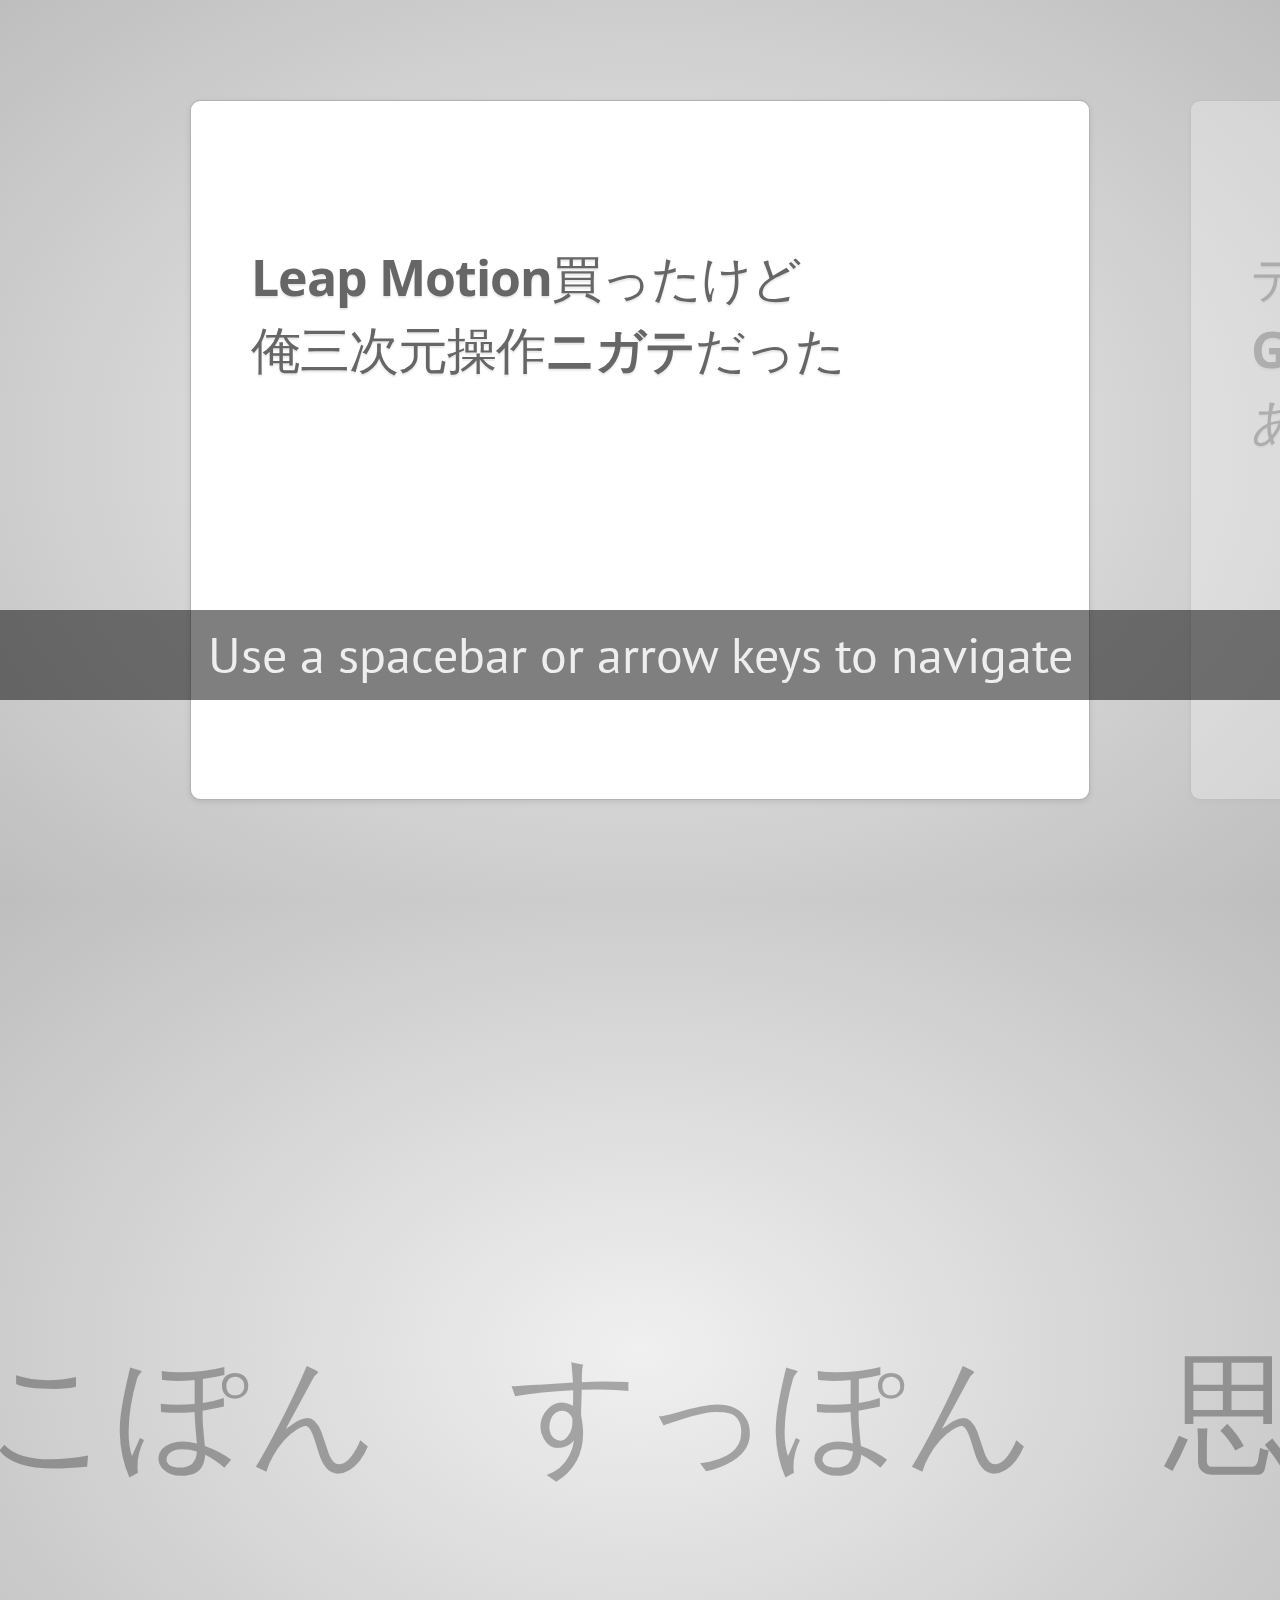
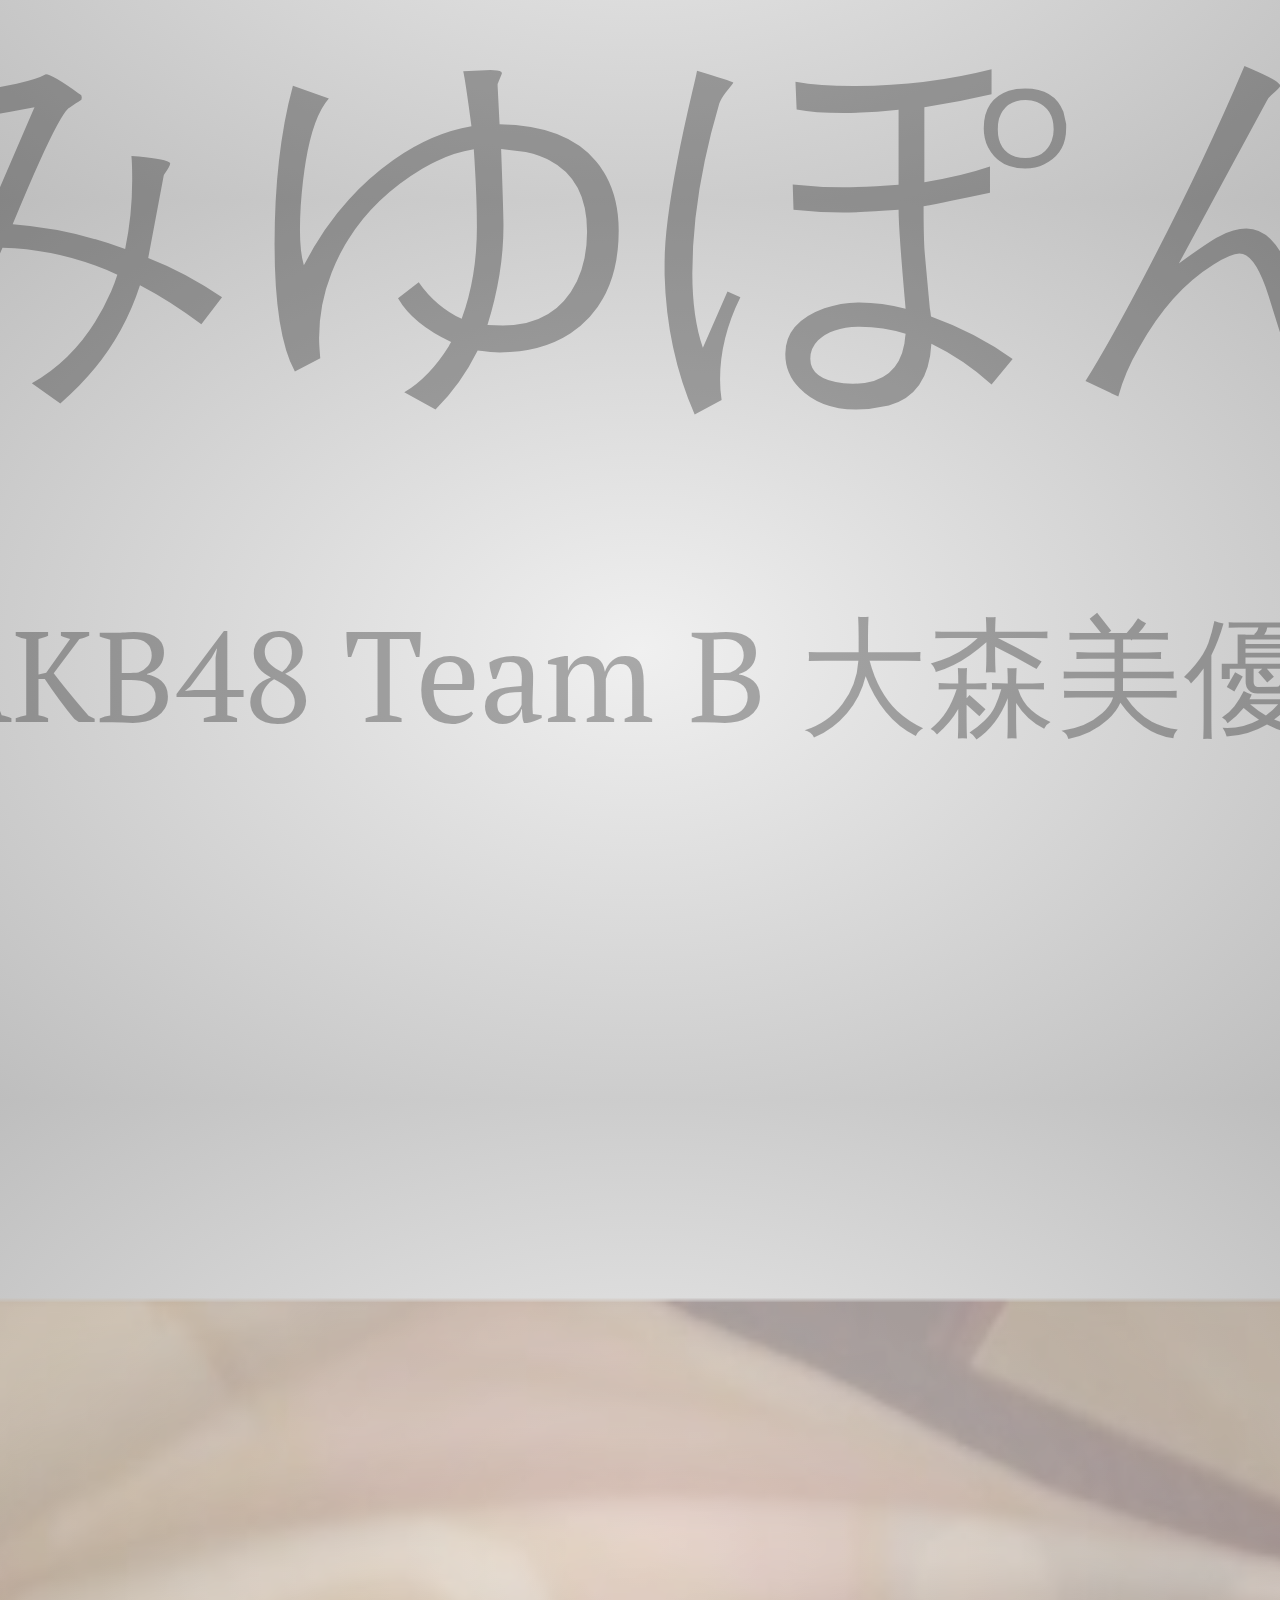
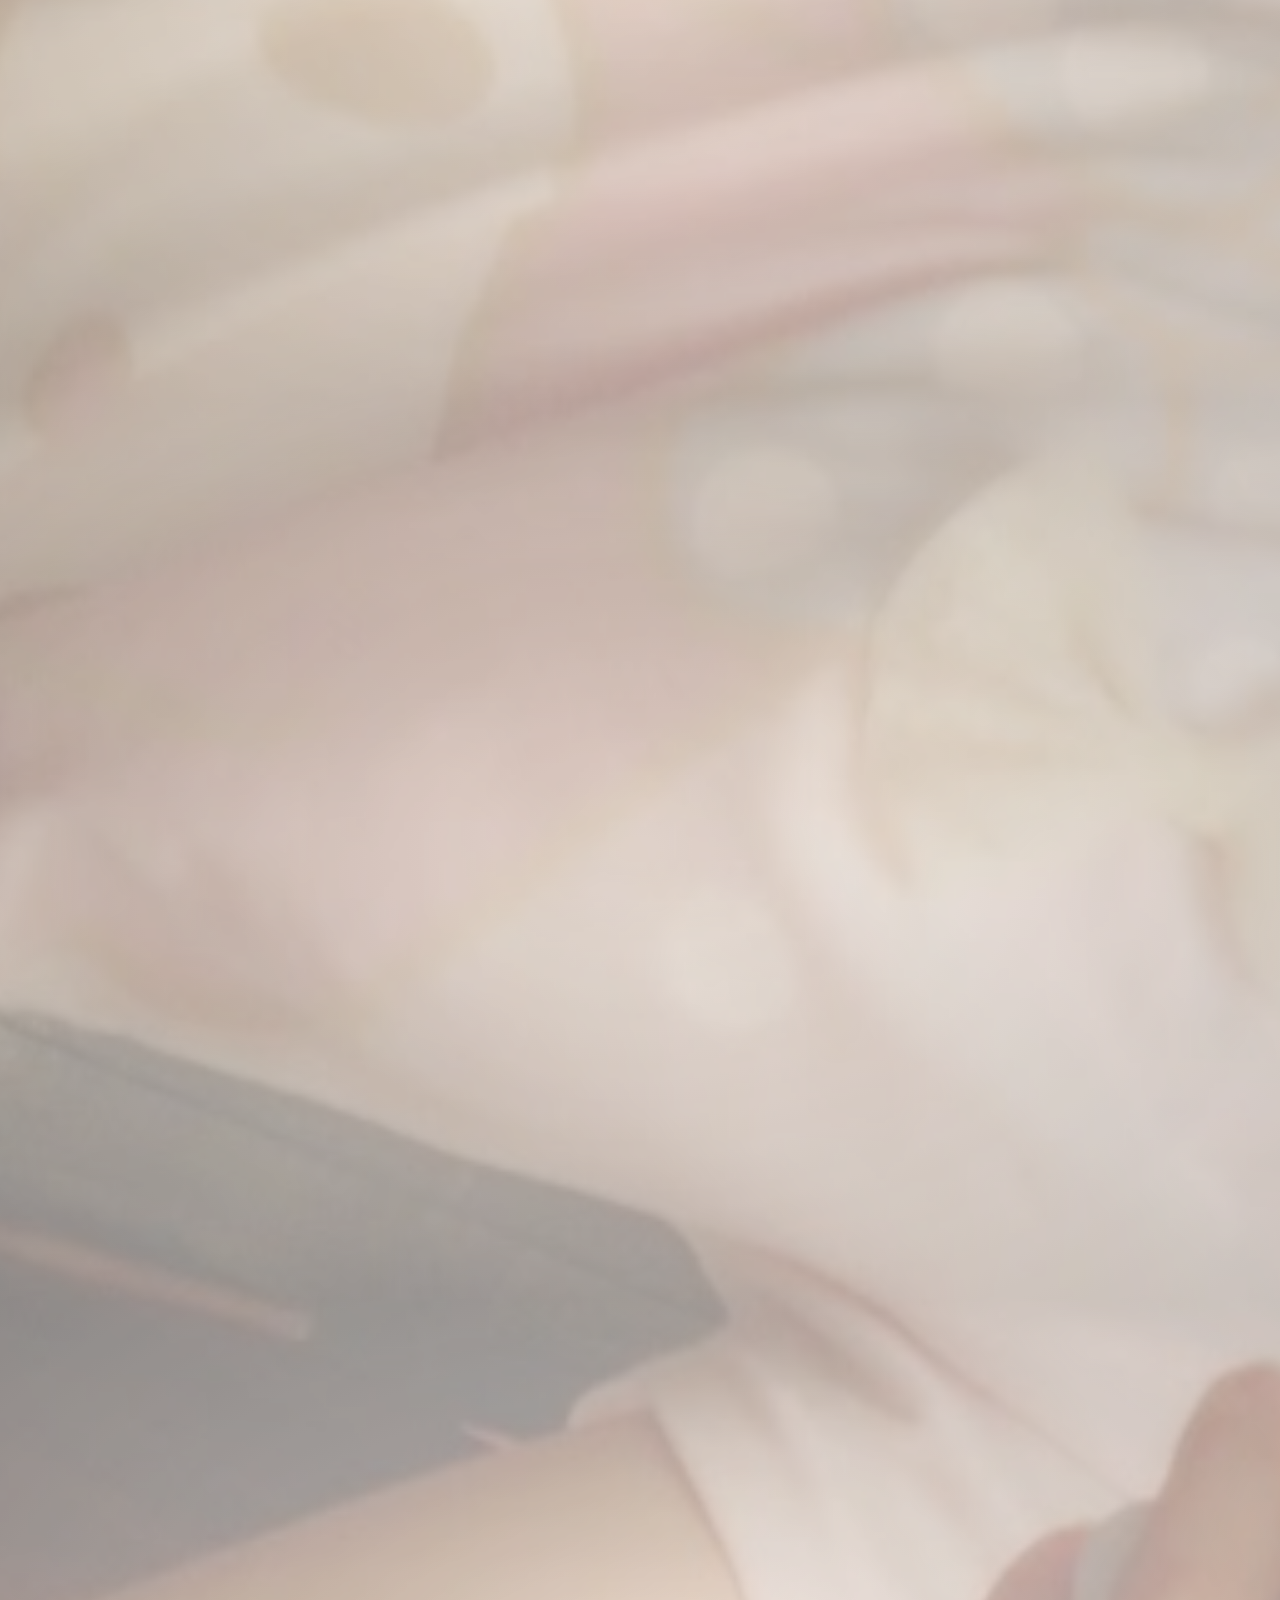
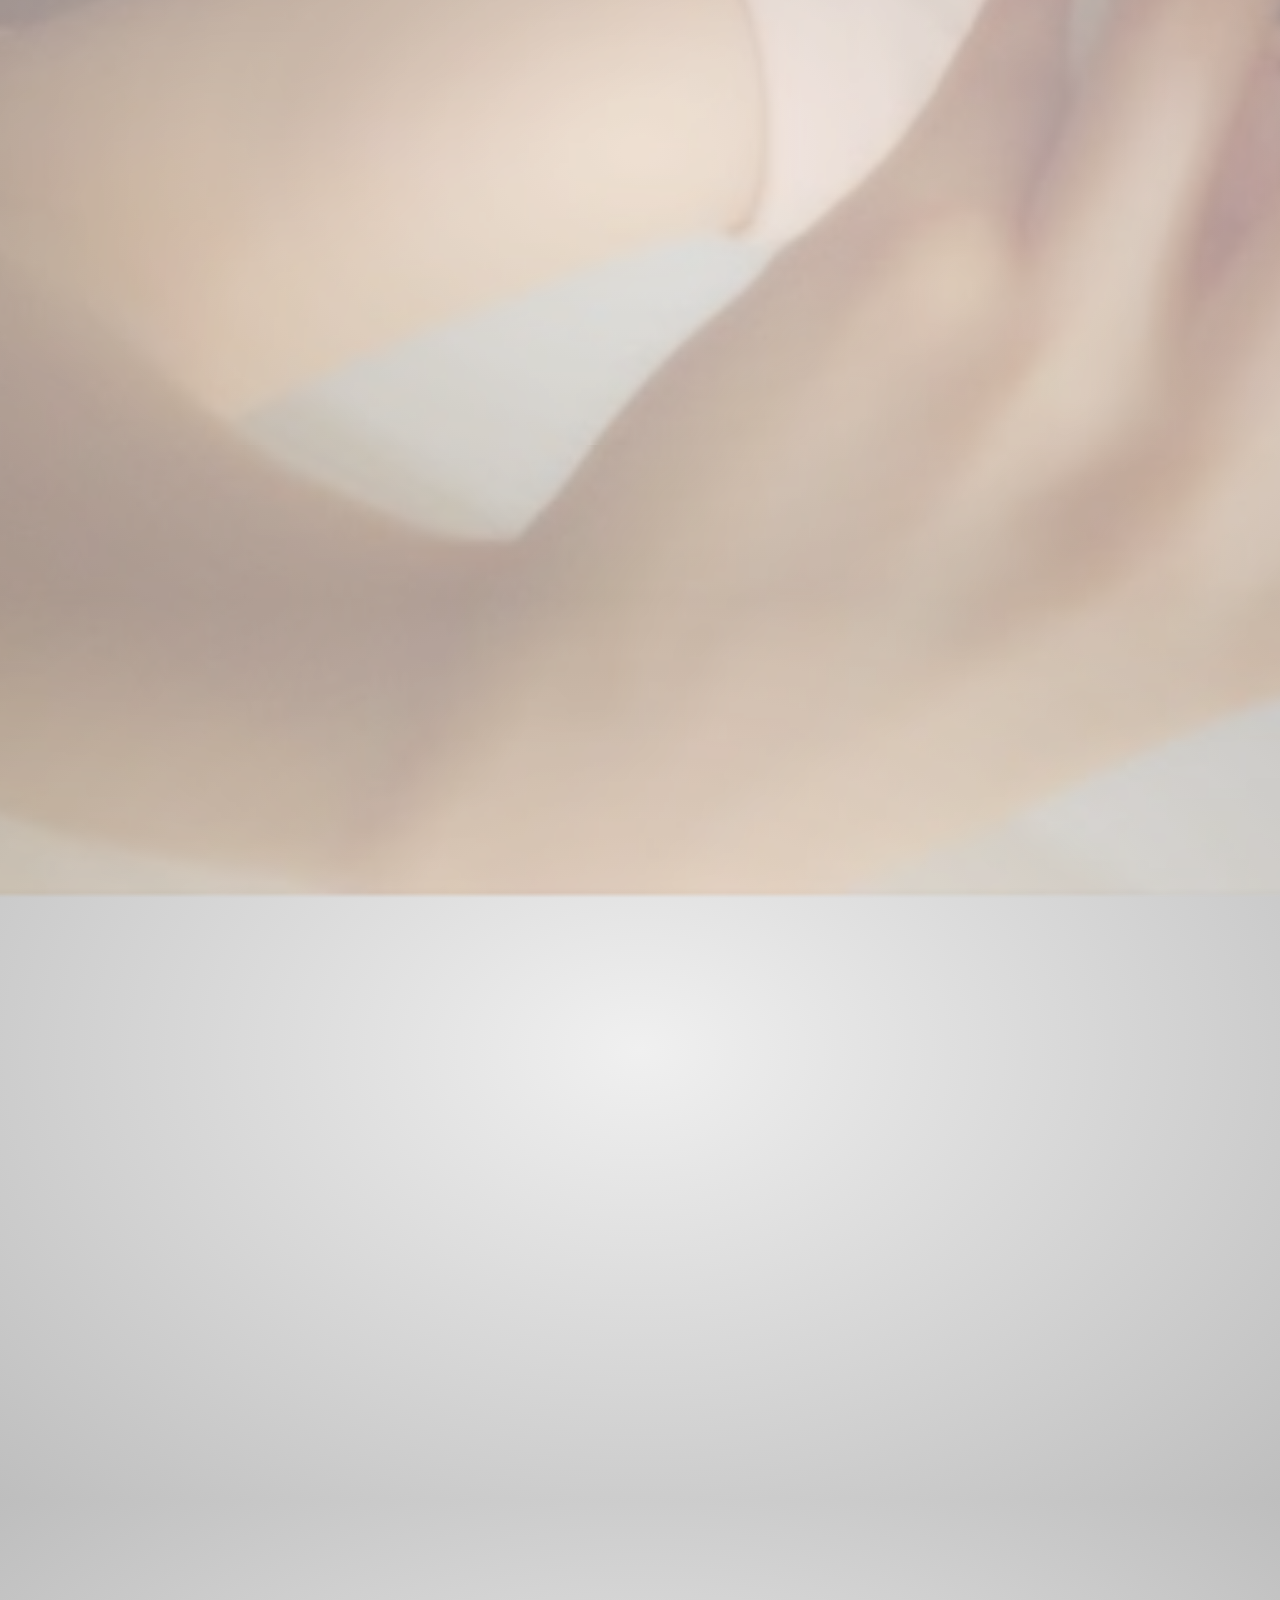
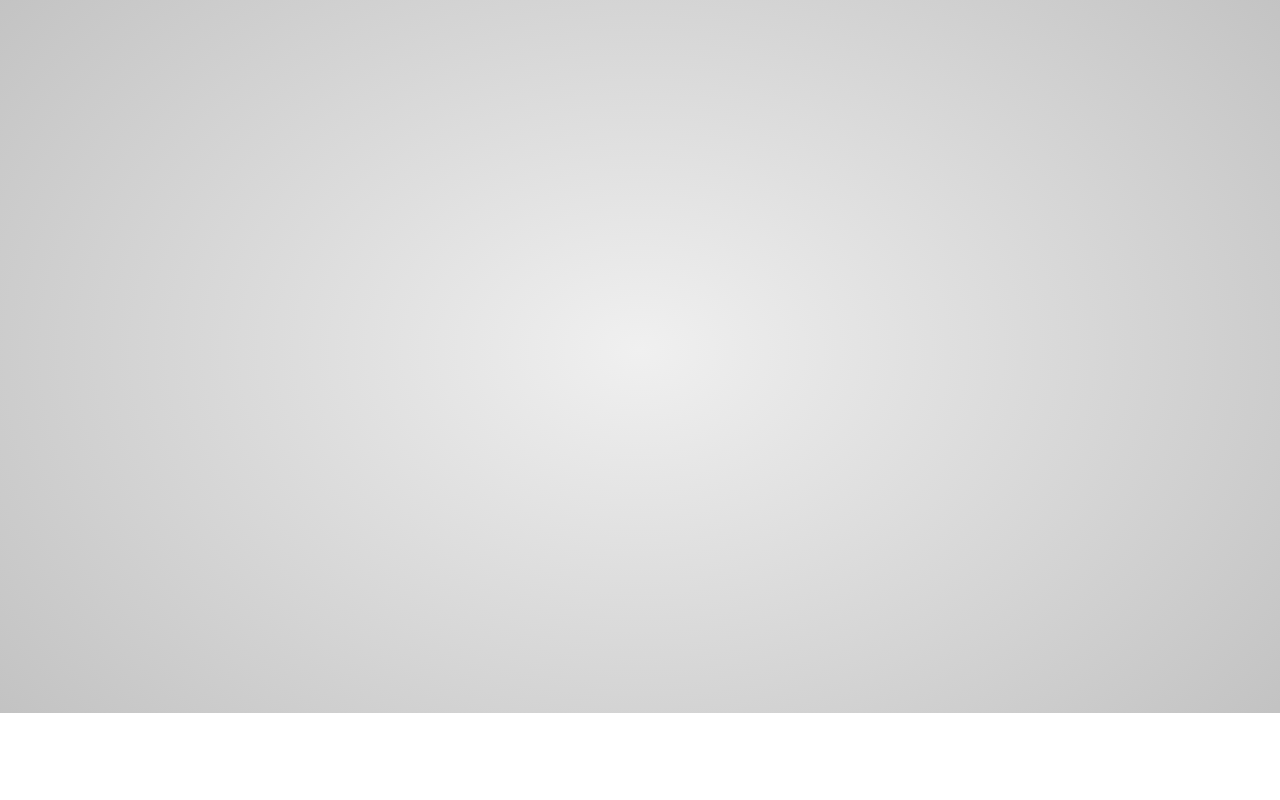
<file: index.html>
<!doctype html>

<!--

    Welcome to the light side of the source, young padawan.

    One step closer to learn something interesting you are...

                               ____                  
                            _.' :  `._               
                        .-.'`.  ;   .'`.-.           
               __      / : ___\ ;  /___ ; \      __  
             ,'_ ""=-.:__;".-.";: :".-.":__;.-="" _`,
             :' `.t""=-.. '<@.`;_  ',@:` ..-=""j.' `;
                  `:-.._J '-.-'L__ `-.-' L_..-;'     
                    "-.__ ;  .-"  "-.  : __.-"       
                        L ' /.======.\ ' J           
                         "-.   "__"   .-"            
                        __.l"-:_JL_;-";.__           
                     .-j/'.;  ;""""  / .'\"-.        
                   .' /:`. "-.:     .-" .';  `.      
                .-"  / ;  "-. "-..-" .-"  :    "-.   
             .+"-.  : :      "-.__.-"      ;-._   \  
             ; \  `.; ;                    : : "+. ; 
             :  ;   ; ;                    : ;  : \: 
             ;  :   ; :                    ;:   ;  : 
            : \  ;  :  ;                  : ;  /  :: 
            ;  ; :   ; :                  ;   :   ;: 
            :  :  ;  :  ;                : :  ;  : ; 
            ;\    :   ; :                ; ;     ; ; 
            : `."-;   :  ;              :  ;    /  ; 
             ;    -:   ; :              ;  : .-"   : 
             :\     \  :  ;            : \.-"      : 
              ;`.    \  ; :            ;.'_..-=  / ; 
              :  "-.  "-:  ;          :/."      .'  :
               \         \ :          ;/  __        :
                \       .-`.\        /t-""  ":-+.   :
                 `.  .-"    `l    __/ /`. :  ; ; \  ;
                   \   .-" .-"-.-"  .' .'j \  /   ;/ 
                    \ / .-"   /.     .'.' ;_:'    ;  
                     :-""-.`./-.'     /    `.___.'   
                           \ `t  ._  /               
                            "-.t-._:'                

-->

<!--
    
    So you'd like to know how to use impress.js?
    
    You've made the first, very important step - you're reading the source code.
    And that's how impress.js presentations are built - with HTML and CSS code.
    
    Believe me, you need quite decent HTML and CSS skills to be able to use impress.js effectively.
    And what is even more important, you need to be a designer, too, because there are no default
    styles for impress.js presentations, there is no default or automatic layout for them.
    
    You need to design and build it by hand.
    
    So...
    
    Would you still like to know how to use impress.js?
    
-->

<html lang="en">
<head>
    <meta charset="utf-8" />
    <meta name="viewport" content="width=1024" />
    <meta name="apple-mobile-web-app-capable" content="yes" />
    <title>impress.js | presentation tool based on the power of CSS3 transforms and transitions in modern browsers | by Bartek Szopka @bartaz</title>
    
    <meta name="description" content="impress.js is a presentation tool based on the power of CSS3 transforms and transitions in modern browsers and inspired by the idea behind prezi.com." />
    <meta name="author" content="Bartek Szopka" />

    <link href="http://fonts.googleapis.com/css?family=Open+Sans:regular,semibold,italic,italicsemibold|PT+Sans:400,700,400italic,700italic|PT+Serif:400,700,400italic,700italic" rel="stylesheet" />

    <!--
        
        Impress.js doesn't depend on any external stylesheet. Script adds all styles it needs for
        presentation to work.
        
        This style below contains styles only for demo presentation. Browse it to see how impress.js
        classes are used to style presentation steps, or how to apply fallback styles, but I don't want
        you to use them directly in your presentation.
        
        Be creative, build your own. We don't really want all impress.js presentations to look the same,
        do we?
        
        When creating your own presentation get rid of this file. Start from scratch, it's fun!
        
    -->
    <link href="css/impress-demo.css" rel="stylesheet" />
    
    <link rel="shortcut icon" href="favicon.png" />
    <link rel="apple-touch-icon" href="apple-touch-icon.png" />
    <script src="./js/jquery-2.0.3.js"></script>
    <script src="./js/leap.js"></script>
    <script src="./js/leap_gesture.js"></script>
</head>

<!--
    
    Body element is used by impress.js to set some useful class names, that will allow you to detect
    the support and state of the presentation in CSS or other scripts.
    
    First very useful class name is `impress-not-supported`. This class means, that browser doesn't
    support features required by impress.js, so you should apply some fallback styles in your CSS.
    It's not necessary to add it manually on this element. If the script detects that browser is not
    good enough it will add this class, but keeping it in HTML means that users without JavaScript
    will also get fallback styles.
    
    When impress.js script detects that browser supports all required features, this class name will
    be removed.
    
    The class name on body element also depends on currently active presentation step. More details about
    it can be found later, when `hint` element is being described.
    
-->
<body class="impress-not-supported">

<!--
    For example this fallback message is only visible when there is `impress-not-supported` class on body.
-->
<div class="fallback-message">
    <p>Your browser <b>doesn't support the features required</b> by impress.js, so you are presented with a simplified version of this presentation.</p>
    <p>For the best experience please use the latest <b>Chrome</b>, <b>Safari</b> or <b>Firefox</b> browser.</p>
</div>

<!--
    
    Now that's the core element used by impress.js.
    
    That's the wrapper for your presentation steps. In this element all the impress.js magic happens.
    It doesn't have to be a `<div>`. Only `id` is important here as that's how the script find it.
    
    You probably won't need it now, but there are some configuration options that can be set on this element.
    
    To change the duration of the transition between slides use `data-transition-duration="2000"` giving it
    a number of ms. It defaults to 1000 (1s).
    
    You can also control the perspective with `data-perspective="500"` giving it a number of pixels.
    It defaults to 1000. You can set it to 0 if you don't want any 3D effects.
    If you are willing to change this value make sure you understand how CSS perspective works:
    https://developer.mozilla.org/en/CSS/perspective
    
    But as I said, you won't need it for now, so don't worry - there are some simple but interesing things
    right around the corner of this tag ;)
    
-->
<div id="impress">

    <!--
        
        Here is where interesting thing start to happen.
        
        Each step of the presentation should be an element inside the `#impress` with a class name
        of `step`. These step elements are positioned, rotated and scaled by impress.js, and
        the 'camera' shows them on each step of the presentation.
        
        Positioning information is passed through data attributes.
        
        In the example below we only specify x and y position of the step element with `data-x="-1000"`
        and `data-y="-1500` attributes. This means that **the center** of the element (yes, the center)
        will be positioned in point x = -1000px and y = -1500px of the presentation 'canvas'.
        
        It will not be rotated or scaled.
        
    -->
    <div id="bored" class="step slide" data-x="-1000" data-y="-1500">
        <q><b>Leap Motion</b>買ったけど<br>俺三次元操作<strong>ニガテ</strong>だった</q>
    </div>

    <!--
        
        The `id` attribute of the step element is used to identify it in the URL, but it's optional.
        If it is not defined, it will get a default value of `step-N` where N is a number of slide.
        
        So in the example below it'll be `step-2`.
        
        The hash part of the url when this step is active will be `#/step-2`.
        
        You can also use `#step-2` in a link, to point directly to this particular step.
        
        Please note, that while `#/step-2` (with slash) would also work in a link it's not recommended.
        Using classic `id`-based links like `#step-2` makes these links usable also in fallback mode.
        
    -->
    <div class="step slide" data-x="0" data-y="-1500">
        <q>デモ動画でよく見る <br>
        <strong>Google Earth</strong> <br>
        あれ　<strong>ムズイ</strong>　ぜんぜん　<strong>ダメ</strong></q>
    </div>

    <div class="step slide" data-x="1000" data-y="-1500">
        <q>なので興味のある人は<strong>適当に</strong> いじってください。<br>
        で、<strong>本題</strong>は</q>
    </div>

    <!--
        
        This is an example of step element being scaled.
        
        Again, we use a `data-` attribute, this time it's `data-scale="4"`, so it means that this
        element will be 4 times larger than the others.
        From presentation and transitions point of view it means, that it will have to be scaled
        down (4 times) to make it back to it's correct size.
        
    -->
    <div id="title" class="step" data-x="0" data-y="0" data-scale="4">
        <span class="try">でこぽん　すっぽん　思いっきり〜</span>
        <h1>みゆぽん！<sup>*</sup></h1>
        <span class="footnote"><sup>*</sup> AKB48 Team B 大森美優ちゃん かわいいよ٩( 'ω' )و  </span>
    </div>

    <!--
        
        This element introduces rotation.
        
        Notation shouldn't be a surprise. We use `data-rotate="90"` attribute, meaning that this
        element should be rotated by 90 degrees clockwise.
        
    -->
    <div id="its" class="step" data-x="100" data-y="3000" data-rotate="90" data-scale="5">
        <img src="img/miyupon1.jpg" alt="かわいいみゆぽん">
    </div>

    <div id="big" class="step" data-x="3500" data-y="2100" data-rotate="180" data-scale="6">
        <p>とっても <b>かわいい</b></p>
    </div>

    <!--
        
        And now it gets really exciting! We move into third dimension!
        
        Along with `data-x` and `data-y`, you can define the position on third (Z) axis, with
        `data-z`. In the example below we use `data-z="-3000"` meaning that element should be
        positioned far away from us (by 3000px).
        
    -->
    <div id="tiny" class="step" data-x="2825" data-y="2325" data-z="-3000" data-rotate="300" data-scale="1">
        <img src="img/miyupon3.jpg" alt="おちゃめなみゆぽん">
    </div>

    <!--
        
        This step here doesn't introduce anything new when it comes to data attributes, but you
        should notice in the demo that some words of this text are being animated.
        It's a very basic CSS transition that is applied to the elements when this step element is
        reached.
        
        At the very beginning of the presentation all step elements are given the class of `future`.
        It means that they haven't been visited yet.
        
        When the presentation moves to given step `future` is changed to `present` class name.
        That's how animation on this step works - text moves when the step has `present` class.
        
        Finally when the step is left the `present` class is removed from the element and `past`
        class is added.
        
        So basically every step element has one of three classes: `future`, `present` and `past`.
        Only one current step has the `present` class.
        
    -->
    <div id="ing" class="step" data-x="3500" data-y="-850" data-rotate="270" data-scale="6">
        <p>みゆぽんは <b class="positioning">かわいい</b>, <b class="rotating">おちゃめ</b> and 握手は<b class="scaling">ネ申対応</b> <br>9月に会えるのが<br>とっても楽しみ</p>
    </div>

    <div id="imagination" class="step" data-x="6700" data-y="-300" data-scale="6">
        <p><b>みゆぽん</b> は <b class="imagination">天使</b>
            <img src="img/miyupon5.jpg" alt="みゆぽんは天使"></p>
    </div>

    <div id="source" class="step" data-x="6300" data-y="2000" data-rotate="20" data-scale="4">
        <p>want to know more?</p>
        <q>Check <a href="https://plus.google.com/u/0/104832409151547328144/posts">Google+</a></q>
    </div>

    <div id="one-more-thing" class="step" data-x="6000" data-y="4000" data-scale="2">
        <p>one more thing...</p>
    </div>

    <!--
        
        And the last one shows full power and flexibility of impress.js.
        
        You can not only position element in 3D, but also rotate it around any axis.
        So this one here will get rotated by -40 degrees (40 degrees anticlockwise) around X axis and
        10 degrees (clockwise) around Y axis.
        
        You can of course rotate it around Z axis with `data-rotate-z` - it has exactly the same effect
        as `data-rotate` (these two are basically aliases).
        
    -->
    <div id="its-in-3d" class="step" data-x="6200" data-y="4300" data-z="-100" data-rotate-x="-40" data-rotate-y="10" data-scale="2">
        <p><span class="have">さっほー</span> こと <span class="you">岩立沙穂</span> ちゃんも <span class="noticed">かわいいよ！</span> <span class="its">お弁当</span> と <span class="in">いなご</span> と <span class="in">発声練習</span> が <b>有名！<sup>*</sup></b>?</p>
        <span class="footnote">* <a href="https://plus.google.com/u/0/104832409151547328144/posts">Google+</a> をチェックしよう！</span>
        
    </div>

    <!--
        
        So to make a summary of all the possible attributes used to position presentation steps, we have:
        
        * `data-x`, `data-y`, `data-z` - they define the position of **the center** of step element on
            the canvas in pixels; their default value is 0;
        * `data-rotate-x`, `data-rotate-y`, 'data-rotate-z`, `data-rotate` - they define the rotation of
            the element around given axis in degrees; their default value is 0; `data-rotate` and `data-rotate-z`
            are exactly the same;
        * `data-scale` - defines the scale of step element; default value is 1
        
        These values are used by impress.js in CSS transformation functions, so for more information consult
        CSS transfrom docs: https://developer.mozilla.org/en/CSS/transform
        
    -->
    <div id="overview" class="step" data-x="3000" data-y="1500" data-scale="10">
    </div>

</div>

<!--
    
    Hint is not related to impress.js in any way.
    
    But it can show you how to use impress.js features in creative way.
    
    When the presentation step is shown (selected) its element gets the class of "active" and the body element
    gets the class based on active step id `impress-on-ID` (where ID is the step's id)... It may not be
    so clear because of all these "ids" in previous sentence, so for example when the first step (the one with
    the id of `bored`) is active, body element gets a class of `impress-on-bored`.
    
    This class is used by this hint below. Check CSS file to see how it's shown with delayed CSS animation when
    the first step of presentation is visible for a couple of seconds.
    
    ...
    
    And when it comes to this piece of JavaScript below ... kids, don't do this at home ;)
    It's just a quick and dirty workaround to get different hint text for touch devices.
    In a real world it should be at least placed in separate JS file ... and the touch content should be
    probably just hidden somewhere in HTML - not hard-coded in the script.
    
    Just sayin' ;)
    
-->
<div class="hint">
    <p>Use a spacebar or arrow keys to navigate</p>
</div>
<script>
if ("ontouchstart" in document.documentElement) { 
    document.querySelector(".hint").innerHTML = "<p>Tap on the left or right to navigate</p>";
}
</script>

<!--
    
    Last, but not least.
    
    To make all described above really work, you need to include impress.js in the page.
    I strongly encourage to minify it first.
    
    In here I just include full source of the script to make it more readable.
    
    You also need to call a `impress().init()` function to initialize impress.js presentation.
    And you should do it in the end of your document. Not only because it's a good practice, but also
    because it should be done when the whole document is ready.
    Of course you can wrap it in any kind of "DOM ready" event, but I was too lazy to do so ;)
    
-->
<script src="js/impress.js"></script>
<script>impress().init();</script>

<!--
    
    The `impress()` function also gives you access to the API that controls the presentation.
    
    Just store the result of the call:
    
        var api = impress();
    
    and you will get three functions you can call:
    
        `api.init()` - initializes the presentation,
        `api.next()` - moves to next step of the presentation,
        `api.prev()` - moves to previous step of the presentation,
        `api.goto( idx | id | element, [duration] )` - moves the presentation to the step given by its index number
                id or the DOM element; second parameter can be used to define duration of the transition in ms,
                but it's optional - if not provided default transition duration for the presentation will be used.
    
    You can also simply call `impress()` again to get the API, so `impress().next()` is also allowed.
    Don't worry, it wont initialize the presentation again.
    
    For some example uses of this API check the last part of the source of impress.js where the API
    is used in event handlers.
    
-->

</body>
</html>

<!--
    
    Now you know more or less everything you need to build your first impress.js presentation, but before
    you start...
    
    Oh, you've already cloned the code from GitHub?
    
    You have it open in text editor?
    
    Stop right there!
    
    That's not how you create awesome presentations. This is only a code. Implementation of the idea that
    first needs to grow in your mind.
    
    So if you want to build great presentation take a pencil and piece of paper. And turn off the computer.
    
    Sketch, draw and write. Brainstorm your ideas on a paper. Try to build a mind-map of what you'd like
    to present. It will get you closer and closer to the layout you'll build later with impress.js.
    
    Get back to the code only when you have your presentation ready on a paper. It doesn't make sense to do
    it earlier, because you'll only waste your time fighting with positioning of useless points.
    
    If you think I'm crazy, please put your hands on a book called "Presentation Zen". It's all about 
    creating awesome and engaging presentations.
    
    Think about it. 'Cause impress.js may not help you, if you have nothing interesting to say.
    
-->

<!--
    
    Are you still reading this?
    
    For real?
    
    I'm impressed! Feel free to let me know that you got that far (I'm @bartaz on Twitter), 'cause I'd like
    to congratulate you personally :)
    
    But you don't have to do it now. Take my advice and take some time off. Make yourself a cup of coffee, tea,
    or anything you like to drink. And raise a glass for me ;)
    
    Cheers!
    
-->
</file>
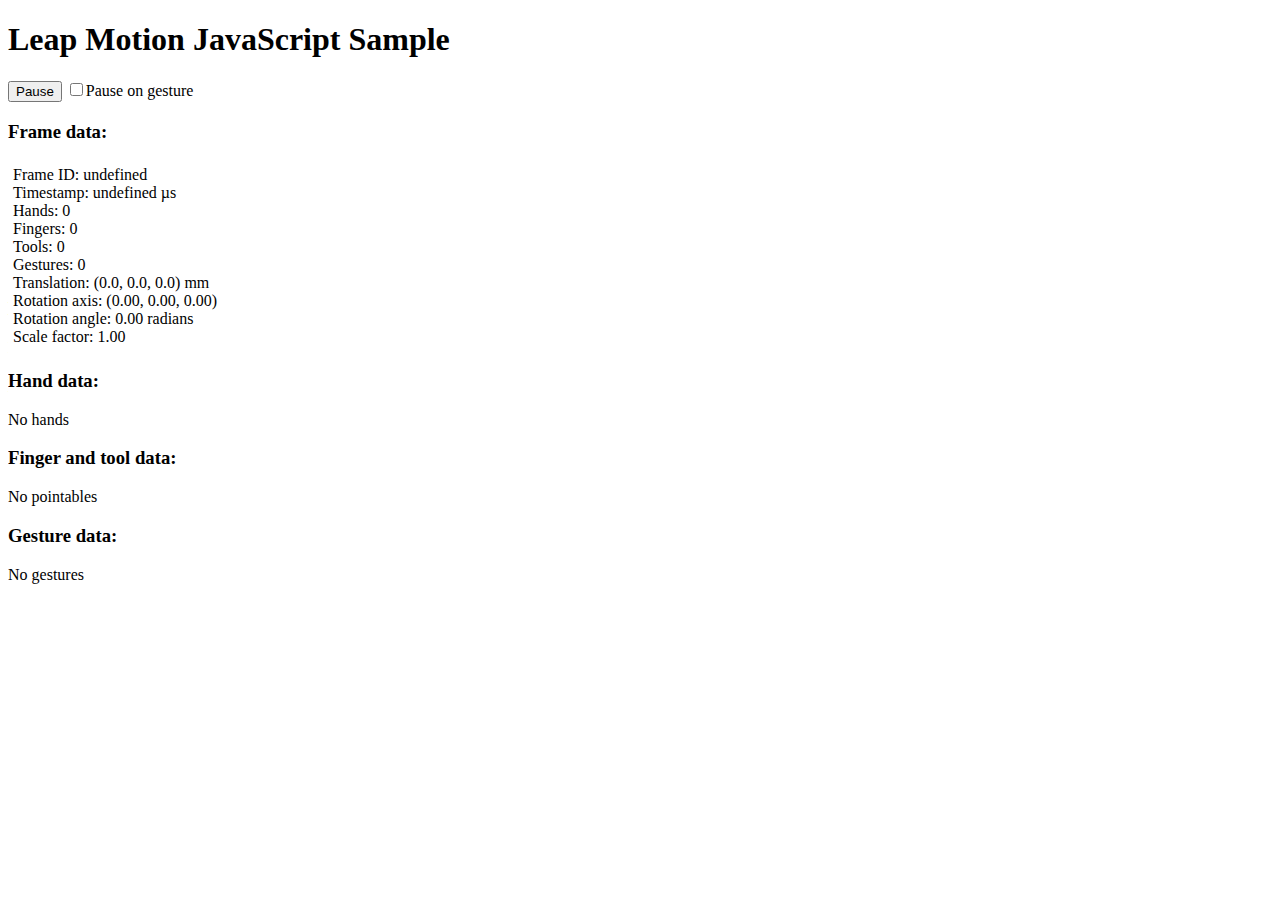
<file: Sample.html>
<!DOCTYPE html>
<!--
/------------------------------------------------------------------------------\
| Copyright (C) 2012-2013 Leap Motion, Inc. All rights reserved.               |
| Leap Motion proprietary and confidential. Not for distribution.              |
| Use subject to the terms of the Leap Motion SDK Agreement available at       |
| https://developer.leapmotion.com/sdk_agreement, or another agreement         |
| between Leap Motion and you, your company or other organization.             |
\------------------------------------------------------------------------------/
-->
<html>
<head>
<meta http-equiv="Content-Type" content="text/html; charset=utf-8">
<title>Leap Motion JavaScript Sample</title>
<script src="./js/leap.js"></script>
<script>
// Store frame for motion functions
var previousFrame;
var paused = false;
var pauseOnGesture = false;

// Setup Leap loop with frame callback function
var controllerOptions = {enableGestures: true};

Leap.loop(controllerOptions, function(frame) {
  if (paused) {
    return; // Skip this update
  }

  // Display Frame object data
  var frameOutput = document.getElementById("frameData");

  var frameString = "Frame ID: " + frame.id  + "<br />"
                  + "Timestamp: " + frame.timestamp + " &micro;s<br />"
                  + "Hands: " + frame.hands.length + "<br />"
                  + "Fingers: " + frame.fingers.length + "<br />"
                  + "Tools: " + frame.tools.length + "<br />"
                  + "Gestures: " + frame.gestures.length + "<br />";

  // Frame motion factors
  if (previousFrame) {
    var translation = frame.translation(previousFrame);
    frameString += "Translation: " + vectorToString(translation) + " mm <br />";

    var rotationAxis = frame.rotationAxis(previousFrame);
    var rotationAngle = frame.rotationAngle(previousFrame);
    frameString += "Rotation axis: " + vectorToString(rotationAxis, 2) + "<br />";
    frameString += "Rotation angle: " + rotationAngle.toFixed(2) + " radians<br />";

    var scaleFactor = frame.scaleFactor(previousFrame);
    frameString += "Scale factor: " + scaleFactor.toFixed(2) + "<br />";
  }
  frameOutput.innerHTML = "<div style='width:300px; float:left; padding:5px'>" + frameString + "</div>";

  // Display Hand object data
  var handOutput = document.getElementById("handData");
  var handString = "";
  if (frame.hands.length > 0) {
    for (var i = 0; i < frame.hands.length; i++) {
      var hand = frame.hands[i];

      handString += "<div style='width:300px; float:left; padding:5px'>";
      handString += "Hand ID: " + hand.id + "<br />";
      handString += "Direction: " + vectorToString(hand.direction, 2) + "<br />";
      handString += "Palm normal: " + vectorToString(hand.palmNormal, 2) + "<br />";
      handString += "Palm position: " + vectorToString(hand.palmPosition) + " mm<br />";
      handString += "Palm velocity: " + vectorToString(hand.palmVelocity) + " mm/s<br />";
      handString += "Sphere center: " + vectorToString(hand.sphereCenter) + " mm<br />";
      handString += "Sphere radius: " + hand.sphereRadius.toFixed(1) + " mm<br />";

      // Hand motion factors
      if (previousFrame) {
        var translation = hand.translation(previousFrame);
        handString += "Translation: " + vectorToString(translation) + " mm<br />";

        var rotationAxis = hand.rotationAxis(previousFrame, 2);
        var rotationAngle = hand.rotationAngle(previousFrame);
        handString += "Rotation axis: " + vectorToString(rotationAxis) + "<br />";
        handString += "Rotation angle: " + rotationAngle.toFixed(2) + " radians<br />";

        var scaleFactor = hand.scaleFactor(previousFrame);
        handString += "Scale factor: " + scaleFactor.toFixed(2) + "<br />";
      }

      // IDs of pointables (fingers and tools) associated with this hand
      if (hand.pointables.length > 0) {
        var fingerIds = [];
        var toolIds = [];
        for (var j = 0; j < hand.pointables.length; j++) {
          var pointable = hand.pointables[j];
          if (pointable.tool) {
            toolIds.push(pointable.id);
          }
          else {
            fingerIds.push(pointable.id);
          }
        }
        if (fingerIds.length > 0) {
          handString += "Fingers IDs: " + fingerIds.join(", ") + "<br />";
        }
        if (toolIds.length > 0) {
          handString += "Tools IDs: " + toolIds.join(", ") + "<br />";
        }
      }

      handString += "</div>";
    }
  }
  else {
    handString += "No hands";
  }
  handOutput.innerHTML = handString;

  // Display Pointable (finger and tool) object data
  var pointableOutput = document.getElementById("pointableData");
  var pointableString = "";
  if (frame.pointables.length > 0) {
    for (var i = 0; i < frame.pointables.length; i++) {
      var pointable = frame.pointables[i];

      pointableString += "<div style='width:250px; float:left; padding:5px'>";
      pointableString += "Pointable ID: " + pointable.id + "<br />";
      pointableString += "Belongs to hand with ID: " + pointable.handId + "<br />";

      if (pointable.tool) {
        pointableString += "Classified as a tool <br />";
        pointableString += "Length: " + pointable.length.toFixed(1) + " mm<br />";
        pointableString += "Width: "  + pointable.width.toFixed(1) + " mm<br />";
      }
      else {
        pointableString += "Classified as a finger<br />";
        pointableString += "Length: " + pointable.length.toFixed(1) + " mm<br />";
      }

      pointableString += "Direction: " + vectorToString(pointable.direction, 2) + "<br />";
      pointableString += "Tip position: " + vectorToString(pointable.tipPosition) + " mm<br />";
      pointableString += "Tip velocity: " + vectorToString(pointable.tipVelocity) + " mm/s<br />";

      pointableString += "</div>";
    }
  }
  else {
    pointableString += "<div>No pointables</div>";
  }
  pointableOutput.innerHTML = pointableString;

  // Display Gesture object data
  var gestureOutput = document.getElementById("gestureData");
  var gestureString = "";
  if (frame.gestures.length > 0) {
    if (pauseOnGesture) {
      togglePause();
    }
    for (var i = 0; i < frame.gestures.length; i++) {
      var gesture = frame.gestures[i];
      gestureString += "Gesture ID: " + gesture.id + ", "
                    + "type: " + gesture.type + ", "
                    + "state: " + gesture.state + ", "
                    + "hand IDs: " + gesture.handIds.join(", ") + ", "
                    + "pointable IDs: " + gesture.pointableIds.join(", ") + ", "
                    + "duration: " + gesture.duration + " &micro;s, ";

      switch (gesture.type) {
        case "circle":
          gestureString += "center: " + vectorToString(gesture.center) + " mm, "
                        + "normal: " + vectorToString(gesture.normal, 2) + ", "
                        + "radius: " + gesture.radius.toFixed(1) + " mm, "
                        + "progress: " + gesture.progress.toFixed(2) + " rotations";
          break;
        case "swipe":
          gestureString += "start position: " + vectorToString(gesture.startPosition) + " mm, "
                        + "current position: " + vectorToString(gesture.position) + " mm, "
                        + "direction: " + vectorToString(gesture.direction, 2) + ", "
                        + "speed: " + gesture.speed.toFixed(1) + " mm/s";
          break;
        case "screenTap":
        case "keyTap":
          gestureString += "position: " + vectorToString(gesture.position) + " mm, "
                        + "direction: " + vectorToString(gesture.direction, 2);
          break;
        default:
          gestureString += "unkown gesture type";
      }
      gestureString += "<br />";
    }
  }
  else {
    gestureString += "No gestures";
  }
  gestureOutput.innerHTML = gestureString;

  // Store frame for motion functions
  previousFrame = frame;
})

function vectorToString(vector, digits) {
  if (typeof digits === "undefined") {
    digits = 1;
  }
  return "(" + vector[0].toFixed(digits) + ", "
             + vector[1].toFixed(digits) + ", "
             + vector[2].toFixed(digits) + ")";
}

function togglePause() {
  paused = !paused;

  if (paused) {
    document.getElementById("pause").innerText = "Resume";
  } else {
    document.getElementById("pause").innerText = "Pause";
  }
}

function pauseForGestures() {
  if (document.getElementById("pauseOnGesture").checked) {
    pauseOnGesture = true;
  } else {
    pauseOnGesture = false;
  }
}

function checkLibrary() {
  if (typeof Leap === "undefined") {
    document.getElementById("main").innerHTML = "The Leap Motion JavaScript client library (leap.js file) was not found. Please download the library from the GitHub project at <a href='https://github.com/leapmotion/leapjs'>https://github.com/leapmotion/leapjs</a>."
    alert("The Leap Motion JavaScript client library (leap.js file) was not found. Please download the latest version from the GitHub project at https://github.com/leapmotion/leapjs");
  }
}
</script>
</head>
<body onload="checkLibrary()">
<h1>Leap Motion JavaScript Sample</h1>
<div id="main">
  <button id="pause" onclick="togglePause()">Pause</button>
  <input type="checkbox" id="pauseOnGesture" onclick="pauseForGestures()">Pause on gesture</input>
  <h3>Frame data:</h3>
  <div id="frameData"></div>
  <div style="clear:both;"></div>
  <h3>Hand data:</h3>
  <div id="handData"></div>
  <div style="clear:both;"></div>
  <h3>Finger and tool data:</h3>
  <div id="pointableData"></div>
  <div style="clear:both;"></div>
  <h3>Gesture data:</h3>
  <div id="gestureData"></div>
</div>
</body>
</html>
</file>
<file: css/impress-demo.css>
/*
    So you like the style of impress.js demo?
    Or maybe you are just curious how it was done?

    You couldn't find a better place to find out!

    Welcome to the stylesheet impress.js demo presentation.

    Please remember that it is not meant to be a part of impress.js and is
    not required by impress.js.
    I expect that anyone creating a presentation for impress.js would create
    their own set of styles.

    But feel free to read through it and learn how to get the most of what
    impress.js provides.

    And let me be your guide.

    Shall we begin?
*/


/*
    We start with a good ol' reset.
    That's the one by Eric Meyer http://meyerweb.com/eric/tools/css/reset/

    You can probably argue if it is needed here, or not, but for sure it
    doesn't do any harm and gives us a fresh start.
*/

html, body, div, span, applet, object, iframe,
h1, h2, h3, h4, h5, h6, p, blockquote, pre,
a, abbr, acronym, address, big, cite, code,
del, dfn, em, img, ins, kbd, q, s, samp,
small, strike, strong, sub, sup, tt, var,
b, u, i, center,
dl, dt, dd, ol, ul, li,
fieldset, form, label, legend,
table, caption, tbody, tfoot, thead, tr, th, td,
article, aside, canvas, details, embed,
figure, figcaption, footer, header, hgroup,
menu, nav, output, ruby, section, summary,
time, mark, audio, video {
    margin: 0;
    padding: 0;
    border: 0;
    font-size: 100%;
    font: inherit;
    vertical-align: baseline;
}

/* HTML5 display-role reset for older browsers */
article, aside, details, figcaption, figure,
footer, header, hgroup, menu, nav, section {
    display: block;
}
body {
    line-height: 1;
}
ol, ul {
    list-style: none;
}
blockquote, q {
    quotes: none;
}
blockquote:before, blockquote:after,
q:before, q:after {
    content: '';
    content: none;
}

table {
    border-collapse: collapse;
    border-spacing: 0;
}

/*
    Now here is when interesting things start to appear.

    We set up <body> styles with default font and nice gradient in the background.
    And yes, there is a lot of repetition there because of -prefixes but we don't
    want to leave anybody behind.
*/
body {
    font-family: 'PT Sans', sans-serif;
    min-height: 740px;

    background: rgb(215, 215, 215);
    background: -webkit-gradient(radial, 50% 50%, 0, 50% 50%, 500, from(rgb(240, 240, 240)), to(rgb(190, 190, 190)));
    background: -webkit-radial-gradient(rgb(240, 240, 240), rgb(190, 190, 190));
    background:    -moz-radial-gradient(rgb(240, 240, 240), rgb(190, 190, 190));
    background:     -ms-radial-gradient(rgb(240, 240, 240), rgb(190, 190, 190));
    background:      -o-radial-gradient(rgb(240, 240, 240), rgb(190, 190, 190));
    background:         radial-gradient(rgb(240, 240, 240), rgb(190, 190, 190));
}

/*
    Now let's bring some text styles back ...
*/
b, strong { font-weight: bold }
i, em { font-style: italic }

/*
    ... and give links a nice look.
*/
a {
    color: inherit;
    text-decoration: none;
    padding: 0 0.1em;
    background: rgba(255,255,255,0.5);
    text-shadow: -1px -1px 2px rgba(100,100,100,0.9);
    border-radius: 0.2em;

    -webkit-transition: 0.5s;
    -moz-transition:    0.5s;
    -ms-transition:     0.5s;
    -o-transition:      0.5s;
    transition:         0.5s;
}

a:hover,
a:focus {
    background: rgba(255,255,255,1);
    text-shadow: -1px -1px 2px rgba(100,100,100,0.5);
}

/*
    Because the main point behind the impress.js demo is to demo impress.js
    we display a fallback message for users with browsers that don't support
    all the features required by it.

    All of the content will be still fully accessible for them, but I want
    them to know that they are missing something - that's what the demo is
    about, isn't it?

    And then we hide the message, when support is detected in the browser.
*/

.fallback-message {
    font-family: sans-serif;
    line-height: 1.3;

    width: 780px;
    padding: 10px 10px 0;
    margin: 20px auto;

    border: 1px solid #E4C652;
    border-radius: 10px;
    background: #EEDC94;
}

.fallback-message p {
    margin-bottom: 10px;
}

.impress-supported .fallback-message {
    display: none;
}

/*
    Now let's style the presentation steps.

    We start with basics to make sure it displays correctly in everywhere ...
*/

.step {
    position: relative;
    width: 900px;
    padding: 40px;
    margin: 20px auto;

    -webkit-box-sizing: border-box;
    -moz-box-sizing:    border-box;
    -ms-box-sizing:     border-box;
    -o-box-sizing:      border-box;
    box-sizing:         border-box;

    font-family: 'PT Serif', georgia, serif;
    font-size: 48px;
    line-height: 1.5;
}

/*
    ... and we enhance the styles for impress.js.

    Basically we remove the margin and make inactive steps a little bit transparent.
*/
.impress-enabled .step {
    margin: 0;
    opacity: 0.3;

    -webkit-transition: opacity 1s;
    -moz-transition:    opacity 1s;
    -ms-transition:     opacity 1s;
    -o-transition:      opacity 1s;
    transition:         opacity 1s;
}

.impress-enabled .step.active { opacity: 1 }

/*
    These 'slide' step styles were heavily inspired by HTML5 Slides:
    http://html5slides.googlecode.com/svn/trunk/styles.css

    ;)

    They cover everything what you see on first three steps of the demo.
*/
.slide {
    display: block;

    width: 900px;
    height: 700px;
    padding: 40px 60px;

    background-color: white;
    border: 1px solid rgba(0, 0, 0, .3);
    border-radius: 10px;
    box-shadow: 0 2px 6px rgba(0, 0, 0, .1);

    color: rgb(102, 102, 102);
    text-shadow: 0 2px 2px rgba(0, 0, 0, .1);

    font-family: 'Open Sans', Arial, sans-serif;
    font-size: 30px;
    line-height: 36px;
    letter-spacing: -1px;
}

.slide q {
    display: block;
    font-size: 50px;
    line-height: 72px;

    margin-top: 100px;
}

.slide q strong {
    white-space: nowrap;
}

/*
    And now we start to style each step separately.

    I agree that this may be not the most efficient, object-oriented and
    scalable way of styling, but most of steps have quite a custom look
    and typography tricks here and there, so they had to be styled separately.

    First is the title step with a big <h1> (no room for padding) and some
    3D positioning along Z axis.
*/

#title {
    padding: 0;
}

#title .try {
    font-size: 32px;
    position: absolute;
    top: -1.5em;
    left: 0.1em;

    -webkit-transform: translateZ(20px);
    -moz-transform:    translateZ(20px);
    -ms-transform:     translateZ(20px);
    -o-transform:      translateZ(20px);
    transform:         translateZ(20px);
}

#title h1 {
    font-size: 100px;

    -webkit-transform: translateZ(50px);
    -moz-transform:    translateZ(50px);
    -ms-transform:     translateZ(50px);
    -o-transform:      translateZ(50px);
    transform:         translateZ(50px);
}

#title .footnote {
    font-size: 32px;
}

/*
    Second step is nothing special, just a text with a link, so it doesn't need
    any special styling.

    Let's move to 'big thoughts' with centered text and custom font sizes.
*/
#big {
    width: 600px;
    text-align: center;

    font-size: 60px;
    line-height: 1;
    background-image: url("../img/miyupon4.jpg");
    background-repeat: no-repeat;
    background-position: top center;
    padding-top: 300px;
}

#big b {
    display: block;
    font-size: 120px;
    line-height: 250px;
}

#big .thoughts {
    font-size: 60px;
    line-height: 150px;
}

/*
    'Tiny ideas' just need some tiny styling.
*/
#tiny {
    width: 500px;
    text-align: center;
}

/*
    This step has some animated text ...
*/
#ing { width: 500px }

/*
    ... so we define display to `inline-block` to enable transforms and
    transition duration to 0.5s ...
*/
#ing b {
    display: inline-block;
    -webkit-transition: 0.5s;
    -moz-transition:    0.5s;
    -ms-transition:     0.5s;
    -o-transition:      0.5s;
    transition:         0.5s;
}

/*
    ... and we want 'positioning` word to move up a bit when the step gets
    `present` class ...
*/
#ing.present .positioning {
    -webkit-transform: translateY(-10px);
    -moz-transform:    translateY(-10px);
    -ms-transform:     translateY(-10px);
    -o-transform:      translateY(-10px);
    transform:         translateY(-10px);

    color: #ff5588;
}

/*
    ... 'rotating' to rotate a quarter of a second later ...
*/
#ing.present .rotating {
    -webkit-transform: rotate(-10deg);
    -moz-transform:    rotate(-10deg);
    -ms-transform:     rotate(-10deg);
    -o-transform:      rotate(-10deg);
    transform:         rotate(-10deg);

    -webkit-transition-delay: 0.25s;
    -moz-transition-delay:    0.25s;
    -ms-transition-delay:     0.25s;
    -o-transition-delay:      0.25s;
    transition-delay:         0.25s;

    color: #ff5588;
}

/*
    ... and 'scaling' to scale down after another quarter of a second.
*/
#ing.present .scaling {
    -webkit-transform: scale(3.0);
    -moz-transform:    scale(3.0);
    -ms-transform:     scale(3.0);
    -o-transform:      scale(3.0);
    transform:         scale(3.0);

    -webkit-transition-delay: 0.5s;
    -moz-transition-delay:    0.5s;
    -ms-transition-delay:     0.5s;
    -o-transition-delay:      0.5s;
    transition-delay:         0.5s;

    color: #ff5588;
}

/*
    The 'imagination' step is again some boring font-sizing.
*/

#imagination {
    width: 600px;
}

#imagination .imagination {
    font-size: 78px;
}

/*
    There is nothing really special about 'use the source, Luke' step, too,
    except maybe of the Yoda background.

    As you can see below I've 'hard-coded' it in data URL.
    That's not the best way to serve images, but because that's just this one
    I decided it will be OK to have it this way.

    Just make sure you don't blindly copy this approach.
*/
#source {
    width: 700px;
    padding-top: 300px;
    text-align: right;

    /* Yoda Icon :: Pixel Art from Star Wars http://www.pixeljoint.com/pixelart/1423.htm */
    background-image: url("../img/miyupon2.jpg");
    background-position: top right;
    background-repeat: no-repeat;
}

#source q {
    font-size: 60px;
}

#its-in-3d {
    background-image: url("../img/sahorinn1.jpg");
    background-position: top right;
    background-repeat: no-repeat;
}

/*
    And the "it's in 3D" step again brings some 3D typography - just for fun.

    Because we want to position <span> elements in 3D we set transform-style to
    `preserve-3d` on the paragraph.
    It is not needed by webkit browsers, but it is in Firefox. It's hard to say
    which behaviour is correct as 3D transforms spec is not very clear about it.
*/
#its-in-3d p {
    -webkit-transform-style: preserve-3d;
    -moz-transform-style:    preserve-3d; /* Y U need this Firefox?! */
    -ms-transform-style:     preserve-3d;
    -o-transform-style:      preserve-3d;
    transform-style:         preserve-3d;
}

/*
    Below we position each word separately along Z axis and we want it to transition
    to default position in 0.5s when the step gets `present` class.

    Quite a simple idea, but lot's of styles and prefixes.
*/
#its-in-3d span,
#its-in-3d b {
    display: inline-block;
    -webkit-transform: translateZ(40px);
    -moz-transform:    translateZ(40px);
    -ms-transform:     translateZ(40px);
    -o-transform:      translateZ(40px);
     transform:        translateZ(40px);

    -webkit-transition: 0.5s;
    -moz-transition:    0.5s;
    -ms-transition:     0.5s;
    -o-transition:      0.5s;
    transition:         0.5s;
}

#its-in-3d .have {
    -webkit-transform: translateZ(-40px);
    -moz-transform:    translateZ(-40px);
    -ms-transform:     translateZ(-40px);
    -o-transform:      translateZ(-40px);
    transform:         translateZ(-40px);
}

#its-in-3d .you {
    -webkit-transform: translateZ(20px);
    -moz-transform:    translateZ(20px);
    -ms-transform:     translateZ(20px);
    -o-transform:      translateZ(20px);
    transform:         translateZ(20px);

    color: #0055EE;
}

#its-in-3d .noticed {
    -webkit-transform: translateZ(-40px);
    -moz-transform:    translateZ(-40px);
    -ms-transform:     translateZ(-40px);
    -o-transform:      translateZ(-40px);
    transform:         translateZ(-40px);
}

#its-in-3d .its {
    -webkit-transform: translateZ(60px);
    -moz-transform:    translateZ(60px);
    -ms-transform:     translateZ(60px);
    -o-transform:      translateZ(60px);
    transform:         translateZ(60px);
}

#its-in-3d .in {
    -webkit-transform: translateZ(-10px);
    -moz-transform:    translateZ(-10px);
    -ms-transform:     translateZ(-10px);
    -o-transform:      translateZ(-10px);
    transform:         translateZ(-10px);
}

#its-in-3d .footnote {
    font-size: 32px;

    -webkit-transform: translateZ(-10px);
    -moz-transform:    translateZ(-10px);
    -ms-transform:     translateZ(-10px);
    -o-transform:      translateZ(-10px);
    transform:         translateZ(-10px);
}

#its-in-3d.present span,
#its-in-3d.present b {
    -webkit-transform: translateZ(0px);
    -moz-transform:    translateZ(0px);
    -ms-transform:     translateZ(0px);
    -o-transform:      translateZ(0px);
    transform:         translateZ(0px);
}

/*
    The last step is an overview.
    There is no content in it, so we make sure it's not visible because we want
    to be able to click on other steps.

*/
#overview { display: none }

/*
    We also make other steps visible and give them a pointer cursor using the
    `impress-on-` class.
*/
.impress-on-overview .step {
    opacity: 1;
    cursor: pointer;
}


/*
    Now, when we have all the steps styled let's give users a hint how to navigate
    around the presentation.

    The best way to do this would be to use JavaScript, show a delayed hint for a
    first time users, then hide it and store a status in cookie or localStorage...

    But I wanted to have some CSS fun and avoid additional scripting...

    Let me explain it first, so maybe the transition magic will be more readable
    when you read the code.

    First of all I wanted the hint to appear only when user is idle for a while.
    You can't detect the 'idle' state in CSS, but I delayed a appearing of the
    hint by 5s using transition-delay.

    You also can't detect in CSS if the user is a first-time visitor, so I had to
    make an assumption that I'll only show the hint on the first step. And when
    the step is changed hide the hint, because I can assume that user already
    knows how to navigate.

    To summarize it - hint is shown when the user is on the first step for longer
    than 5 seconds.

    The other problem I had was caused by the fact that I wanted the hint to fade
    in and out. It can be easily achieved by transitioning the opacity property.
    But that also meant that the hint was always on the screen, even if totally
    transparent. It covered part of the screen and you couldn't correctly clicked
    through it.
    Unfortunately you cannot transition between display `block` and `none` in pure
    CSS, so I needed a way to not only fade out the hint but also move it out of
    the screen.

    I solved this problem by positioning the hint below the bottom of the screen
    with CSS transform and moving it up to show it. But I also didn't want this move
    to be visible. I wanted the hint only to fade in and out visually, so I delayed
    the fade in transition, so it starts when the hint is already in its correct
    position on the screen.

    I know, it sounds complicated ... maybe it would be easier with the code?
*/

.hint {
    /*
        We hide the hint until presentation is started and from browsers not supporting
        impress.js, as they will have a linear scrollable view ...
    */
    display: none;

    /*
        ... and give it some fixed position and nice styles.
    */
    position: fixed;
    left: 0;
    right: 0;
    bottom: 200px;

    background: rgba(0,0,0,0.5);
    color: #EEE;
    text-align: center;

    font-size: 50px;
    padding: 20px;

    z-index: 100;

    /*
        By default we don't want the hint to be visible, so we make it transparent ...
    */
    opacity: 0;

    /*
        ... and position it below the bottom of the screen (relative to it's fixed position)
    */
    -webkit-transform: translateY(400px);
    -moz-transform:    translateY(400px);
    -ms-transform:     translateY(400px);
    -o-transform:      translateY(400px);
    transform:         translateY(400px);

    /*
        Now let's imagine that the hint is visible and we want to fade it out and move out
        of the screen.

        So we define the transition on the opacity property with 1s duration and another
        transition on transform property delayed by 1s so it will happen after the fade out
        on opacity finished.

        This way user will not see the hint moving down.
    */
    -webkit-transition: opacity 1s, -webkit-transform 0.5s 1s;
    -moz-transition:    opacity 1s,    -moz-transform 0.5s 1s;
    -ms-transition:     opacity 1s,     -ms-transform 0.5s 1s;
    -o-transition:      opacity 1s,      -o-transform 0.5s 1s;
    transition:         opacity 1s,         transform 0.5s 1s;
}

/*
    Now we 'enable' the hint when presentation is initialized ...
*/
.impress-enabled .hint { display: block }

/*
    ... and we will show it when the first step (with id 'bored') is active.
*/
.impress-on-bored .hint {
    /*
        We remove the transparency and position the hint in its default fixed
        position.
    */
    opacity: 1;

    -webkit-transform: translateY(0px);
    -moz-transform:    translateY(0px);
    -ms-transform:     translateY(0px);
    -o-transform:      translateY(0px);
    transform:         translateY(0px);

    /*
        Now for fade in transition we have the oposite situation from the one
        above.

        First after 4.5s delay we animate the transform property to move the hint
        into its correct position and after that we fade it in with opacity
        transition.
    */
    -webkit-transition: opacity 1s 5s, -webkit-transform 0.5s 4.5s;
    -moz-transition:    opacity 1s 5s,    -moz-transform 0.5s 4.5s;
    -ms-transition:     opacity 1s 5s,     -ms-transform 0.5s 4.5s;
    -o-transition:      opacity 1s 5s,      -o-transform 0.5s 4.5s;
    transition:         opacity 1s 5s,         transform 0.5s 4.5s;
}

/*
    And as the last thing there is a workaround for quite strange bug.
    It happens a lot in Chrome. I don't remember if I've seen it in Firefox.

    Sometimes the element positioned in 3D (especially when it's moved back
    along Z axis) is not clickable, because it falls 'behind' the <body>
    element.

    To prevent this, I decided to make <body> non clickable by setting
    pointer-events property to `none` value.
    Value if this property is inherited, so to make everything else clickable
    I bring it back on the #impress element.

    If you want to know more about `pointer-events` here are some docs:
    https://developer.mozilla.org/en/CSS/pointer-events

    There is one very important thing to notice about this workaround - it makes
    everything 'unclickable' except what's in #impress element.

    So use it wisely ... or don't use at all.
*/
.impress-enabled          { pointer-events: none }
.impress-enabled #impress { pointer-events: auto }

/*
    There is one funny thing I just realized.

    Thanks to this workaround above everything except #impress element is invisible
    for click events. That means that the hint element is also not clickable.
    So basically all of this transforms and delayed transitions trickery was probably
    not needed at all...

    But it was fun to learn about it, wasn't it?
*/

/*
    That's all I have for you in this file.
    Thanks for reading. I hope you enjoyed it at least as much as I enjoyed writing it
    for you.
*/
</file>
